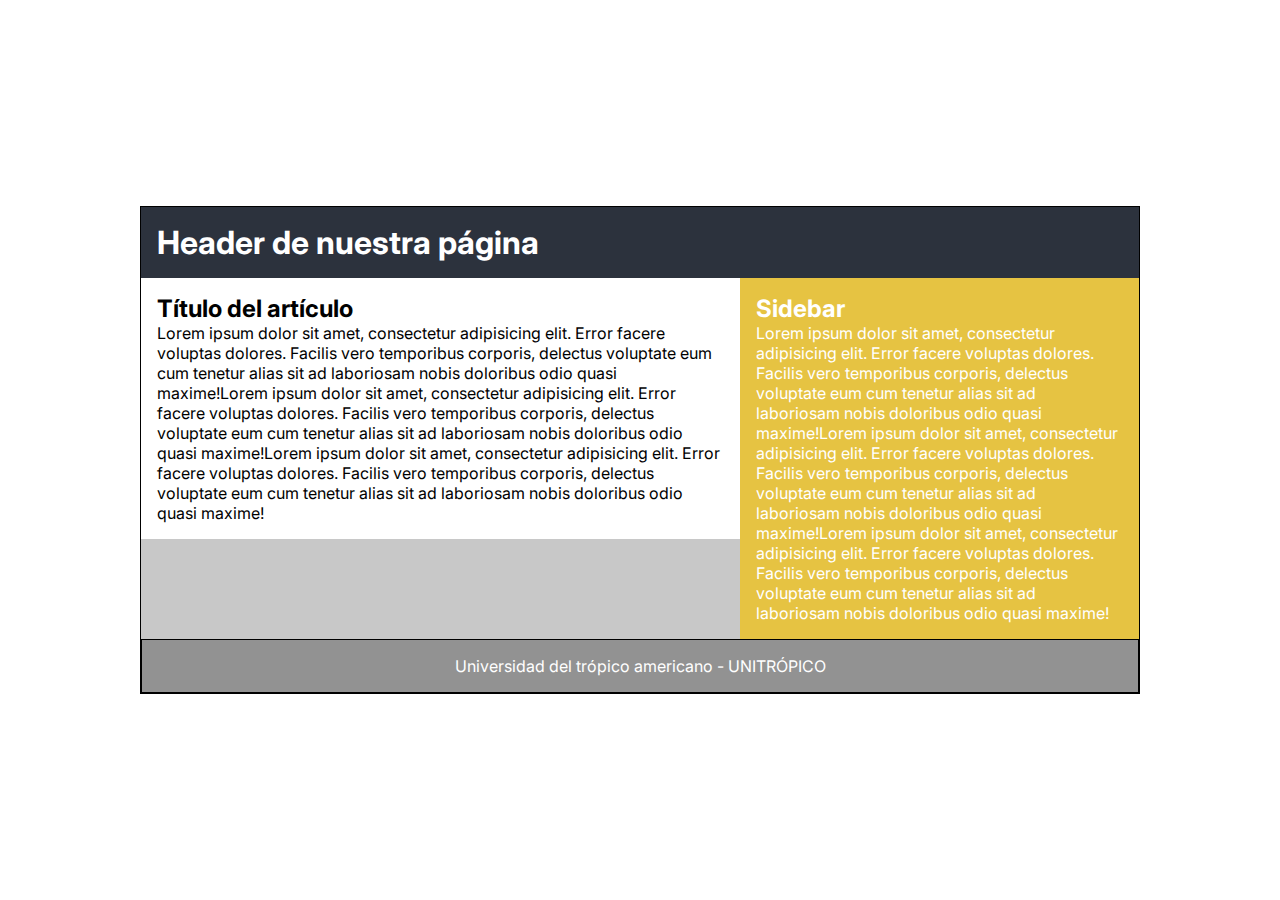
<file: index.html>
<!DOCTYPE html>
<html lang="es">
<head>
	<meta charset="UTF-8">
	<meta name="viewport" content="width=device-width, user-scalable=no, initial-scale=1.0, maximum-scale=1.0, minimum-scale=1.0">
	<link rel="preconnect" href="https://fonts.googleapis.com">
	<link rel="preconnect" href="https://fonts.gstatic.com" crossorigin>
	<link href="https://fonts.googleapis.com/css2?family=Inter:wght@100;200;300;400;500;600;700;800;900&display=swap" rel="stylesheet">

	<link rel="stylesheet" type="text/css" href="./index.css">
	<title>Pagina de Startup</title>
</head>
<body>
	<div class="container">
		<header>
			<h1>Header de nuestra página</h1>
		</header>
	
		<main>
			<section>
				<article class="article">
					<h2>Título del artículo</h2>
					<p>
						Lorem ipsum dolor sit amet, consectetur adipisicing elit. Error facere voluptas dolores. Facilis vero temporibus corporis, delectus voluptate eum cum tenetur alias sit ad laboriosam nobis doloribus odio quasi maxime!Lorem ipsum dolor sit amet, consectetur adipisicing elit. Error facere voluptas dolores. Facilis vero temporibus corporis, delectus voluptate eum cum tenetur alias sit ad laboriosam nobis doloribus odio quasi maxime!Lorem ipsum dolor sit amet, consectetur adipisicing elit. Error facere voluptas dolores. Facilis vero temporibus corporis, delectus voluptate eum cum tenetur alias sit ad laboriosam nobis doloribus odio quasi maxime!
					</p>
				</article>
			</section>
			<aside class="sidebar">
				<h2>Sidebar</h2>
				<p>
					Lorem ipsum dolor sit amet, consectetur adipisicing elit. Error facere voluptas dolores. Facilis vero temporibus corporis, delectus voluptate eum cum tenetur alias sit ad laboriosam nobis doloribus odio quasi maxime!Lorem ipsum dolor sit amet, consectetur adipisicing elit. Error facere voluptas dolores. Facilis vero temporibus corporis, delectus voluptate eum cum tenetur alias sit ad laboriosam nobis doloribus odio quasi maxime!Lorem ipsum dolor sit amet, consectetur adipisicing elit. Error facere voluptas dolores. Facilis vero temporibus corporis, delectus voluptate eum cum tenetur alias sit ad laboriosam nobis doloribus odio quasi maxime!
				</p>
			</aside>
		</main>
	
		<footer>
			<p>Universidad del trópico americano - UNITRÓPICO</p>
		</footer>
	</div>
	
</body>
</html>
</file>
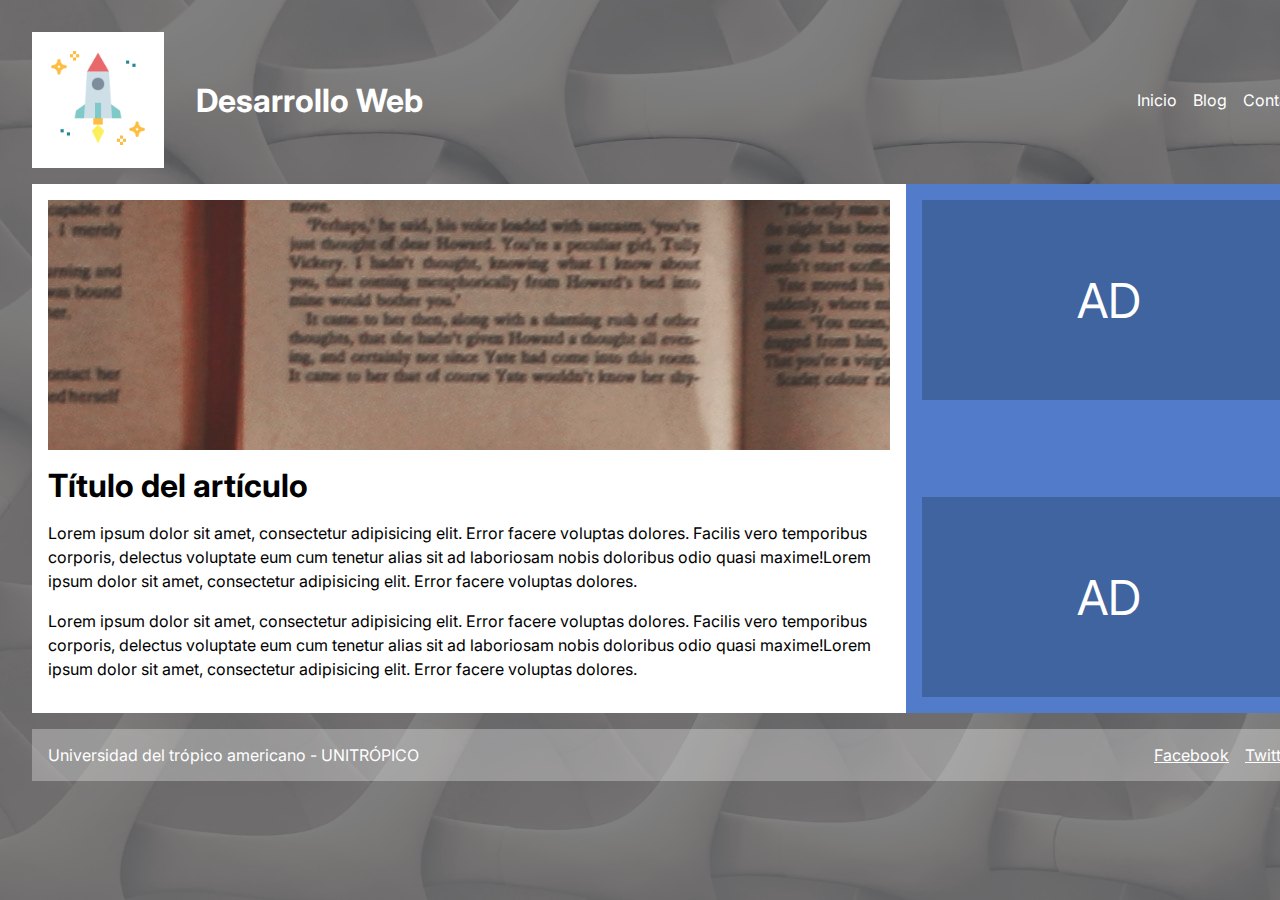
<file: ejercicio2/index.html>
<!DOCTYPE html>
<html lang="es">
<head>
	<meta charset="UTF-8">
	<meta name="viewport" content="width=device-width, user-scalable=no, initial-scale=1.0, maximum-scale=1.0, minimum-scale=1.0">
	<link rel="preconnect" href="https://fonts.googleapis.com">
	<link rel="preconnect" href="https://fonts.gstatic.com" crossorigin>
	<link href="https://fonts.googleapis.com/css2?family=Inter:wght@100;200;300;400;500;600;700;800;900&display=swap" rel="stylesheet">

	<link rel="stylesheet" type="text/css" href="./index.css">
	<title>Pagina de Startup</title>
</head>
<body>
	<div class="bg-overlay" />
	<div class="container">
		<header>
			<div class="logo-container">
				<div class="logo-icon">
					<img src="./img/cohete.png"/>
				</div>
				<h1>
					Desarrollo Web
				</h1>
			</div>
	
			<nav>
				<ul>
					<li>
						<a href="#">Inicio</a>
					</li>
					<li>
						<a href="#">Blog</a>
					</li>
					<li>
						<a href="#">Contacto</a>
					</li>
				</ul>
			</nav>
		</header>
	
		<main>
			<section>
				<article class="article">
					<div class="article-image"></div>
						
					<h2>Título del artículo</h2>
					<p>
						Lorem ipsum dolor sit amet, consectetur adipisicing elit. Error facere voluptas dolores. Facilis vero temporibus corporis, delectus voluptate eum cum tenetur alias sit ad laboriosam nobis doloribus odio quasi maxime!Lorem ipsum dolor sit amet, consectetur adipisicing elit. Error facere voluptas dolores.
					</p>

					<p>
						Lorem ipsum dolor sit amet, consectetur adipisicing elit. Error facere voluptas dolores. Facilis vero temporibus corporis, delectus voluptate eum cum tenetur alias sit ad laboriosam nobis doloribus odio quasi maxime!Lorem ipsum dolor sit amet, consectetur adipisicing elit. Error facere voluptas dolores.
					</p>
				</article>
			</section>
			<aside class="sidebar">
				<div class="sidebar-ad">
					<p>AD</p>
				</div>

				<div class="sidebar-ad">
					<p>AD</p>
				</div>
			</aside>
		</main>
	
		<footer>
			<p>Universidad del trópico americano - UNITRÓPICO</p>

			<div class="socials">
				<ul>
					<li>
						<a href="#">Facebook</a>
					</li>
					<li>
						<a href="#">Twitter</a>
					</li>
				</ul>
			</div>
		</footer>
	</div>
</body>
</html>
</file>
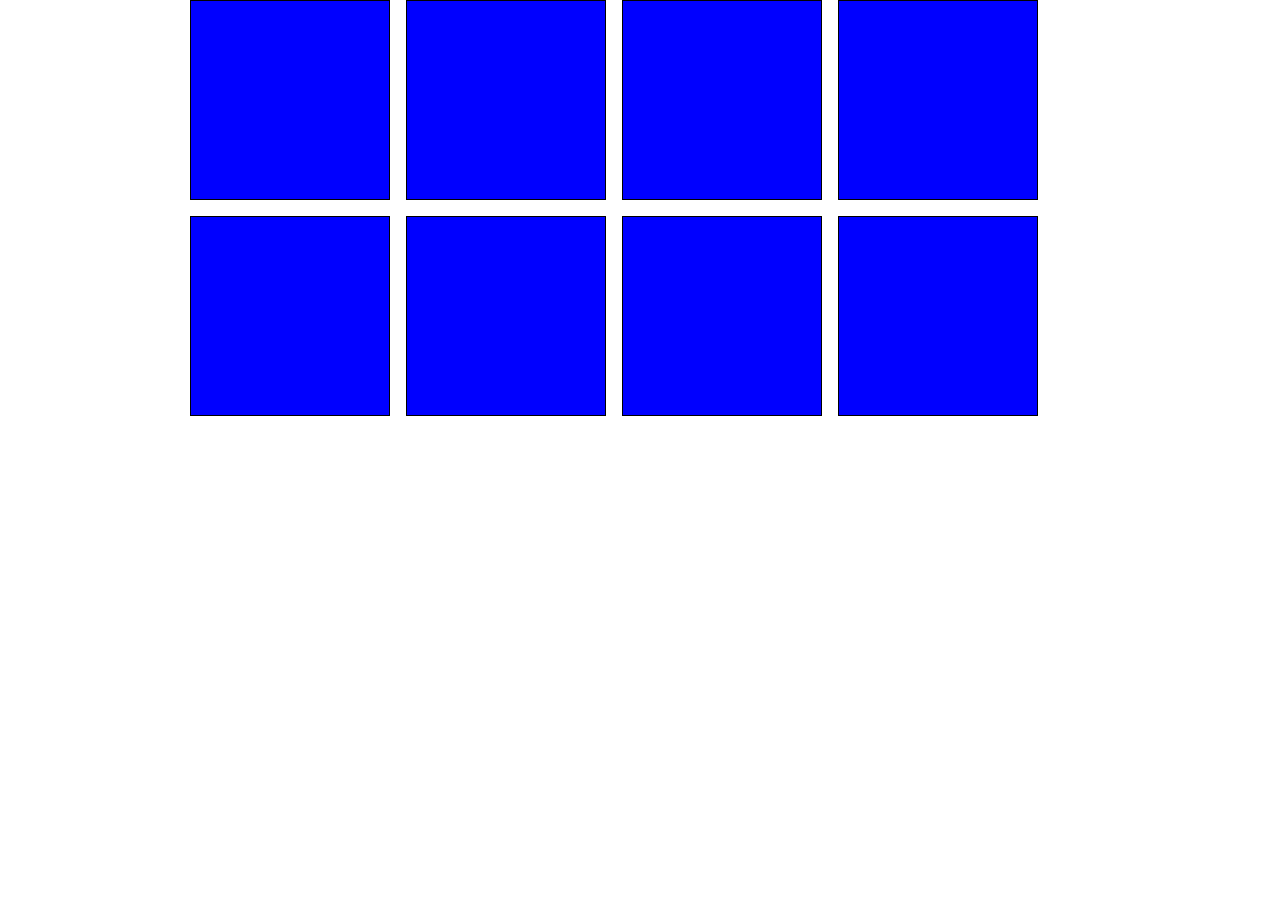
<file: ejercicio3/index.html>
<!DOCTYPE html>
<html lang="es">
<head>
	<meta charset="UTF-8">
	<meta name="viewport" content="width=device-width, user-scalable=no, initial-scale=1.0, maximum-scale=1.0, minimum-scale=1.0">
	<link rel="preconnect" href="https://fonts.googleapis.com">
	<link rel="preconnect" href="https://fonts.gstatic.com" crossorigin>
	<link href="https://fonts.googleapis.com/css2?family=Inter:wght@100;200;300;400;500;600;700;800;900&display=swap" rel="stylesheet">

	<link rel="stylesheet" type="text/css" href="./index.css">
	<title>Pagina de Startup</title>
</head>
<body>
	<main>
		<div class="container">
			<div class="image">
				<div class="image-overlay"></div>
				<img src="./img/img1.jpg" />
			</div>
			<div class="image">
				<div class="image-overlay"></div>
				<img src="./img/img2.jpg" />
			</div>
			<div class="image">
				<div class="image-overlay"></div>
				<img src="./img/img3.jpg" />
			</div>
			<div class="image">
				<div class="image-overlay"></div>
				<img src="./img/img4.jpg" />
			</div>
			<div class="image">
				<div class="image-overlay"></div>
				<img src="./img/img5.jpg" />
			</div>
			<div class="image">
				<div class="image-overlay"></div>
				<img src="./img/img6.jpg" />
			</div>
			<div class="image">
				<div class="image-overlay"></div>
				<img src="./img/img7.jpg" />
			</div>
			<div class="image">
				<div class="image-overlay"></div>
				<img src="./img/img8.jpg" />
			</div>
		</div>
	</main>
</body>
</html>
</file>
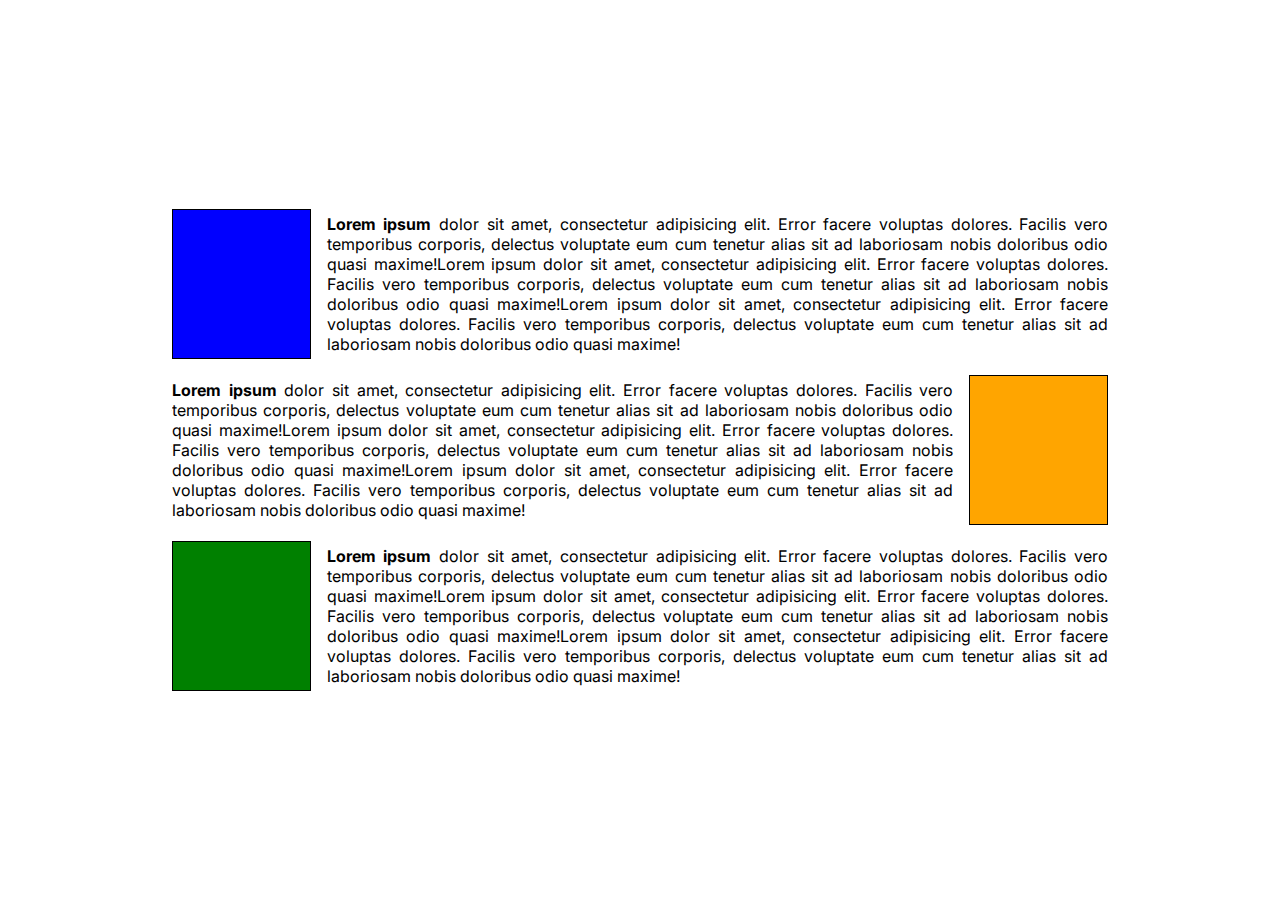
<file: ejercicio4/index.html>
<!DOCTYPE html>
<html lang="es">
<head>
	<meta charset="UTF-8">
	<meta name="viewport" content="width=device-width, user-scalable=no, initial-scale=1.0, maximum-scale=1.0, minimum-scale=1.0">
	<link rel="preconnect" href="https://fonts.googleapis.com">
	<link rel="preconnect" href="https://fonts.gstatic.com" crossorigin>
	<link href="https://fonts.googleapis.com/css2?family=Inter:wght@100;200;300;400;500;600;700;800;900&display=swap" rel="stylesheet">

	<link rel="stylesheet" type="text/css" href="./index.css">
	<title>Pagina de Startup</title>
</head>
<body>
	<main>
		<section>
			<article class="article">
				<div class="article-box blue-bg"></div>
				<p>
					<strong>Lorem ipsum</strong> dolor sit amet, consectetur adipisicing elit. Error facere voluptas dolores. Facilis vero temporibus corporis, delectus voluptate eum cum tenetur alias sit ad laboriosam nobis doloribus odio quasi maxime!Lorem ipsum dolor sit amet, consectetur adipisicing elit. Error facere voluptas dolores. Facilis vero temporibus corporis, delectus voluptate eum cum tenetur alias sit ad laboriosam nobis doloribus odio quasi maxime!Lorem ipsum dolor sit amet, consectetur adipisicing elit. Error facere voluptas dolores. Facilis vero temporibus corporis, delectus voluptate eum cum tenetur alias sit ad laboriosam nobis doloribus odio quasi maxime!
				</p>
			</article>

			<article class="article">
				<p>
					<strong>Lorem ipsum</strong> dolor sit amet, consectetur adipisicing elit. Error facere voluptas dolores. Facilis vero temporibus corporis, delectus voluptate eum cum tenetur alias sit ad laboriosam nobis doloribus odio quasi maxime!Lorem ipsum dolor sit amet, consectetur adipisicing elit. Error facere voluptas dolores. Facilis vero temporibus corporis, delectus voluptate eum cum tenetur alias sit ad laboriosam nobis doloribus odio quasi maxime!Lorem ipsum dolor sit amet, consectetur adipisicing elit. Error facere voluptas dolores. Facilis vero temporibus corporis, delectus voluptate eum cum tenetur alias sit ad laboriosam nobis doloribus odio quasi maxime!
				</p>
				<div class="article-box orange-bg"></div>
			</article>

			<article class="article">
				<div class="article-box green-bg"></div>
				<p>
					<strong>Lorem ipsum</strong> dolor sit amet, consectetur adipisicing elit. Error facere voluptas dolores. Facilis vero temporibus corporis, delectus voluptate eum cum tenetur alias sit ad laboriosam nobis doloribus odio quasi maxime!Lorem ipsum dolor sit amet, consectetur adipisicing elit. Error facere voluptas dolores. Facilis vero temporibus corporis, delectus voluptate eum cum tenetur alias sit ad laboriosam nobis doloribus odio quasi maxime!Lorem ipsum dolor sit amet, consectetur adipisicing elit. Error facere voluptas dolores. Facilis vero temporibus corporis, delectus voluptate eum cum tenetur alias sit ad laboriosam nobis doloribus odio quasi maxime!
				</p>
			</article>
		</section>
	</main>
</body>
</html>
</file>
<file: index.css>
* {
    margin: 0;
    padding: 0;
    box-sizing: border-box;
}

h1, h2, h3, h4, h5, h6, span, p, small {
    font-family: 'Inter', sans-serif;
}

body {
    display: grid;
    width: 100vw;
    height: 100vh;
    place-items: center;
    background-color: #fff;
}

.container {
    max-width: 1000px;
    border: 1px solid black;
}

header {
    background-color: #2c323d;
    padding: 1rem;
    color: white;
}

main {
    background-color: #c8c8c8;
    display: flex;
    flex-direction: row;
}

.article {
    background-color: white;
    padding: 1rem;
}

section {
    flex: 1 1 60%;
}

.sidebar {
    flex: 1 1 40%;
    padding: 1rem;
    background-color: #e6c342;
    color: white;
}

footer {
    padding: 1rem;
    border: 1px solid black;
    text-align: center;
    background-color: #929292;
    color: white;
}
</file>
<file: ejercicio2/index.css>
* {
    margin: 0;
    padding: 0;
    box-sizing: content-box;
}

h1, h2, h3, h4, h5, h6, span, p, small, a {
    font-family: 'Inter', sans-serif;
}

a {
    text-decoration: none;
    color: inherit;
}

li {
    list-style: none;
}

img {
    width: 100%;
    object-fit: contain;
}

body {
    background-image: url("./img/bg.jpg");
    background-color: rgba(0, 0, 0, 0.5);
    background-size: cover;
    display: grid;
    place-items: center;
    height: 100vh;
    width: 100vw;
    position: relative;
}

.bg-overlay {
    position: absolute;
    top: 0;
    left: 0;
    width: 100vw;
    height: 100vh;
    background-color: rgba(0, 0, 0, 0.5);
}

header {
    color: white;
    background-color: transparent;
    display: flex;
    justify-content: space-between;
    align-items: center;
    margin-bottom: 1rem;
}

.container {
    max-width: 1400px;
    width: 100%;
    margin: auto;
    padding: 2rem;
}

.logo-container {
    display: flex;
    gap: 2rem;
    align-items: center;
}

.logo-icon {
    width: 100px;
    background-color: white;
    padding: 1rem;
}

nav > ul {
    display: flex;
    gap: 1rem;
    align-items: center;
}

.article {
    padding: 1rem;
    background-color: white;
}

.article-image {
    height: 250px;
    background: url("./img/article.jpg");
}

.article h2 {
    font-size: 2rem;
    margin-block: 1rem;
}

.article p {
    line-height: 1.5rem;
    margin-bottom: 1rem;
}

main {
    display: flex;
}

main section {
    flex: 1 1 70%;
}

.sidebar {
    padding: 1rem;
    flex: 1 1 30%;
    background-color: #527cc9;
    display: flex;
    flex-direction: column;
    justify-content: space-between;
}

.sidebar-ad {
    height: 200px;
    background-color: #3f649f;
    display: flex;
    align-items: center;
    justify-content: center;
    color: white;
    font-size: 3rem;
}

footer {
    margin-top: 1rem;
    padding: 1rem;
    color: white;
    display: flex;
    justify-content: space-between;
    background-color: rgba(255, 255, 255, 0.3);
}

footer .socials ul {
    display: flex;
    gap: 1rem;
}

footer .socials a {
    text-decoration: underline;
}
</file>
<file: ejercicio3/index.css>
* {
    margin: 0;
    padding: 0;
    box-sizing: border-box;
}

h1, h2, h3, h4, h5, h6, span, p, small {
    font-family: 'Inter', sans-serif;
}

img {
    width: 100%;
    object-fit: cover;
}

.container {
    display: flex;
    flex-wrap: wrap;
    gap: 1rem;
    max-width: 900px;
    margin-inline: auto;
}

.image {
    width: 200px;
    height: 200px;
    overflow: hidden;
    border: 1px solid black;
    position: relative;
}

.image-overlay {
    width: 100%;
    height: 100%;
    position: absolute;
    transition: all 500ms ease-in-out;
    top: 0;
    left: 0;
    background: blue;
    z-index: 10;
}

.image-overlay:hover {
    background: transparent;
}
</file>
<file: ejercicio4/index.css>
* {
    margin: 0;
    padding: 0;
    box-sizing: border-box;
}

h1, h2, h3, h4, h5, h6, span, p, small {
    font-family: 'Inter', sans-serif;
}

body {
    width: 100vw;
    height: 100vh;
    display: grid;
    place-items: center;
}

main {
    padding: 2rem;
    max-width: 1000px;
}

.article {
    display: flex;
    gap: 1rem;
    align-items: center;
    margin-block: 1rem;
}

.article p {
    text-align: justify;
}

.article-box {
    flex: 1 1 90%;
    height: 150px;
    border: 1px solid black;
}

.orange-bg {
    background-color: orange;
}

.blue-bg {
    background-color: blue;
}

.green-bg {
    background-color: green;
}
</file>
